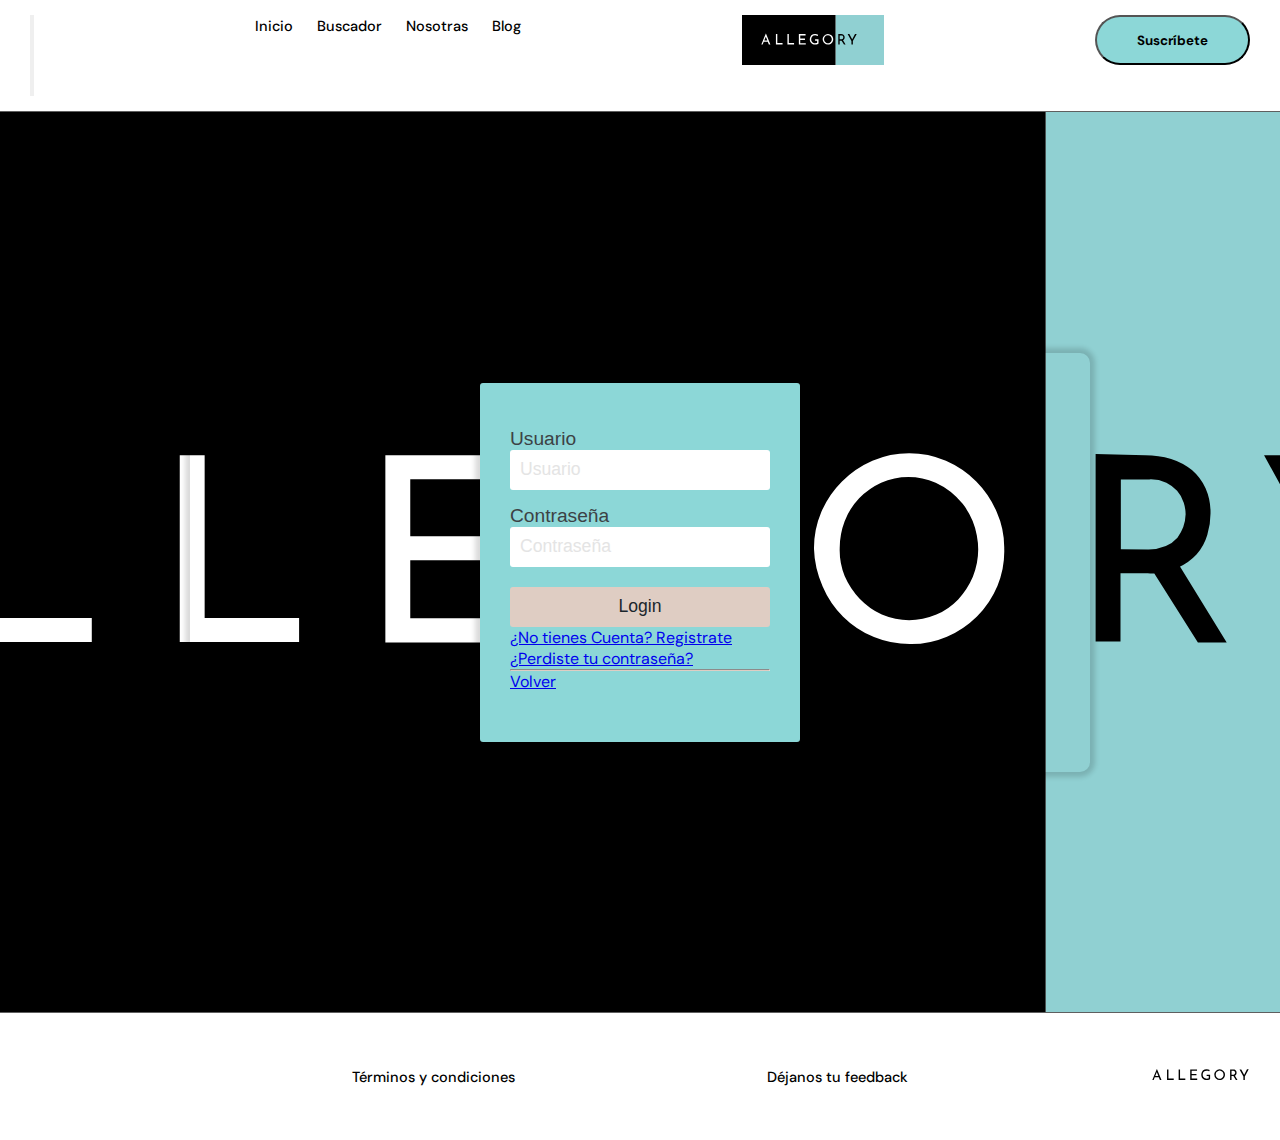
<file: login.html>
<!DOCTYPE html>
<html lang="en">

<head>
    <meta charset="UTF-8">
    <meta http-equiv="X-UA-Compatible" content="IE=edge">
    <meta name="viewport" content="width=device-width, initial-scale=1.0">

    <!-- Bootstrap CSS -->
    <link rel="stylesheet" href="https://cdn.jsdelivr.net/npm/bootstrap@4.6.0/dist/css/bootstrap.min.css"
        integrity="sha384-B0vP5xmATw1+K9KRQjQERJvTumQW0nPEzvF6L/Z6nronJ3oUOFUFpCjEUQouq2+l" crossorigin="anonymous">

    <!--Google Fonts -->
    <link rel="preconnect" href="https://fonts.gstatic.com">
    <link href="https://fonts.googleapis.com/css2?family=Zilla+Slab:wght@500;700&amp;display=swap" rel="stylesheet">
    <link rel="preconnect" href="https://fonts.gstatic.com">
    <link href="https://fonts.googleapis.com/css2?family=DM+Sans:wght@400;500;700&amp;display=swap" rel="stylesheet">

    <!--Font Awesome-->
    <link rel="stylesheet" href="https://use.fontawesome.com/releases/v5.6.3/css/all.css"
        integrity="sha384-UHRtZLI+pbxtHCWp1t77Bi1L4ZtiqrqD80Kn4Z8NTSRyMA2Fd33n5dQ8lWUE00s/" crossorigin="anonymous">

    <!--Mi estilo-->
    <link rel="stylesheet" href="./asset/style.css">

    <title>Allegory</title>
</head>

<body>

    <nav class="navbar navbar-expand-lg navbar-light allegory-nav__container">
        <button class="navbar-toggler" type="button" data-toggle="collapse" data-target="#navbarNav"
            aria-controls="navbarNav" aria-expanded="false" aria-label="Toggle navigation">
            <span class="navbar-toggler-icon"></span>
        </button>
        <div class="collapse navbar-collapse allegory-nav__links col-3" id="navbarNav">

            <div class="allegory-nav__links--left">
                <a href="index.html">Inicio</a>
                <a href="./productos2.html">Buscador</a>
                <a href="./Quienes-somos.html">Nosotras</a>
                <a href="blog.html">Blog</a>
            </div>
        </div>
        <div class="col-6 allegory-nav__logo">
            <a href="/index.html"> <img src="./asset/img/Logo_nav-01.svg" alt=""> </a>
        </div>
        <div class="col-3">
            <div class="text-right">
                <a href="./login.html"> <button type="button" class="btn btn-calipso">
                        Suscríbete </button> </a>
            </div>
        </div>
    </nav>


    <section class="login">
        <div id="contenedor">
            
            <div id="contenedorcentrado">
                <div id="login">
                    <form id="loginform " action="/login" method="post">
                        <label for="usuario">Usuario</label>
                        <input id="usuario" type="text" name="usuario" placeholder="Usuario" required>
                        
                        <label for="password">Contraseña</label>
                        <input id="password" type="password" name="contrasena" placeholder="Contraseña" required>
                        
                        <button type="submit" title="Ingresar" name="Ingresar">Login</button>
                        <a href="#">¿No tienes Cuenta? Registrate</a>
                        <a href="#">¿Perdiste tu contraseña?</a>
                        <hr>
                        <a href="#"> Volver</a>
                        
                    </form>
                    
                </div>
                
            </div>
        </div>
    </section>

    <footer class="allegory-footer__container">
        <div class="allegory-nav__links--right allegory-footer__link ">
            <a href=""><i class="fab fa-linkedin-in "></i></a>
            <a href=""><i class="fab fa-facebook-f "></i></a>
            <a href=""><i class="fab fa-instagram "></i> </a>
        </div>
        <a class="allegory-footer__link" target="_blank" href="./terminos-condiciones.html">
            Términos y condiciones
        </a>
        <a class="allegory-footer__link" target="_blank"
            href="https://docs.google.com/forms/d/e/1FAIpQLSe3Gk3yvOtl9loL_WiKQyFzF5SmtuOY21Q_OT4IRZ0IhSgZuA/viewform">
            Déjanos tu feedback
        </a>
        <div>
            <img class="allegory-footer__logo" src="./asset/img/Logo_footer-01.svg"" alt=" Logo Footer">
        </div>
    </footer>
    <!--Separate Popper and Bootstrap JS -->

    <script src="https://code.jquery.com/jquery-3.6.0.min.js"
        integrity="sha256-/xUj+3OJU5yExlq6GSYGSHk7tPXikynS7ogEvDej/m4=" crossorigin="anonymous"></script>
    <script src="https://cdn.jsdelivr.net/npm/popper.js@1.16.1/dist/umd/popper.min.js"
        integrity="sha384-9/reFTGAW83EW2RDu2S0VKaIzap3H66lZH81PoYlFhbGU+6BZp6G7niu735Sk7lN"
        crossorigin="anonymous"></script>
    <script src="https://cdn.jsdelivr.net/npm/bootstrap@4.6.0/dist/js/bootstrap.min.js"
        integrity="sha384-+YQ4JLhjyBLPDQt//I+STsc9iw4uQqACwlvpslubQzn4u2UU2UFM80nGisd026JF"
        crossorigin="anonymous"></script>

    
    <script src="./asset/login.js"></script>


</body>

</html>
</file>
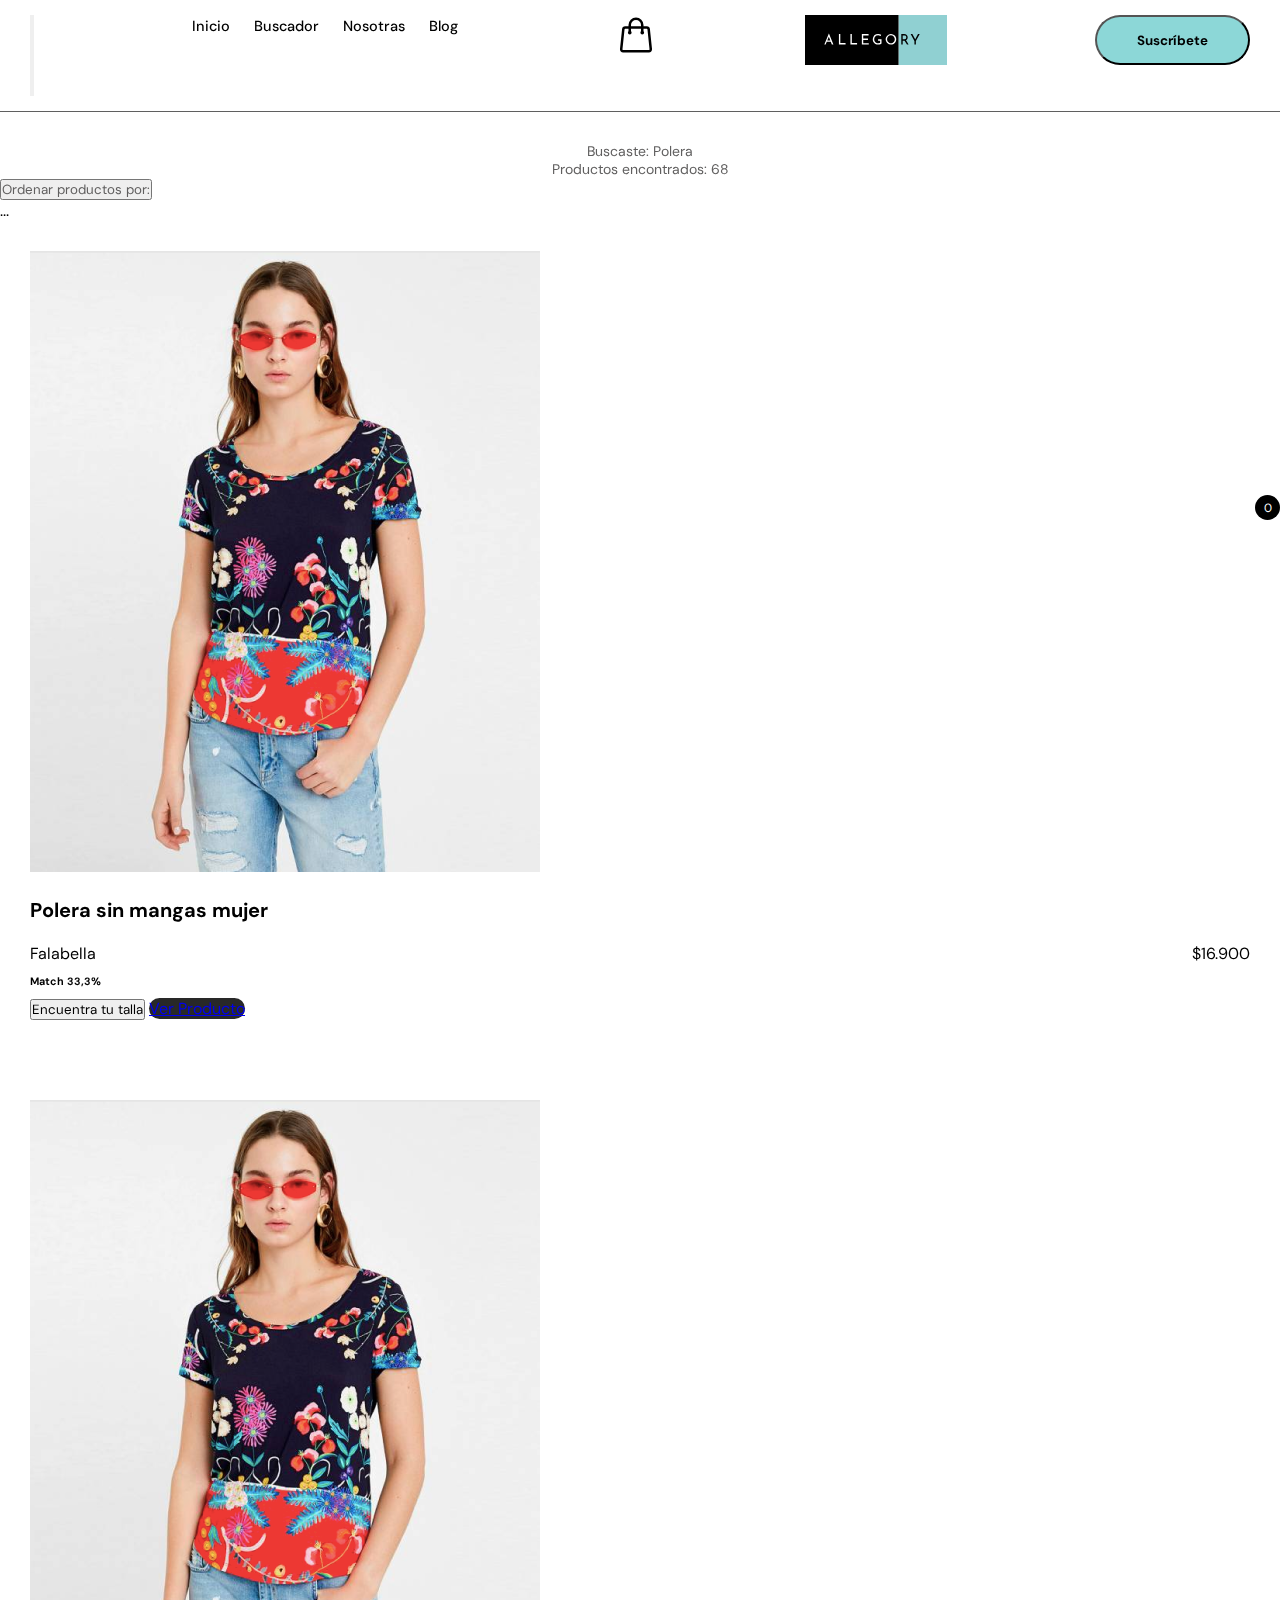
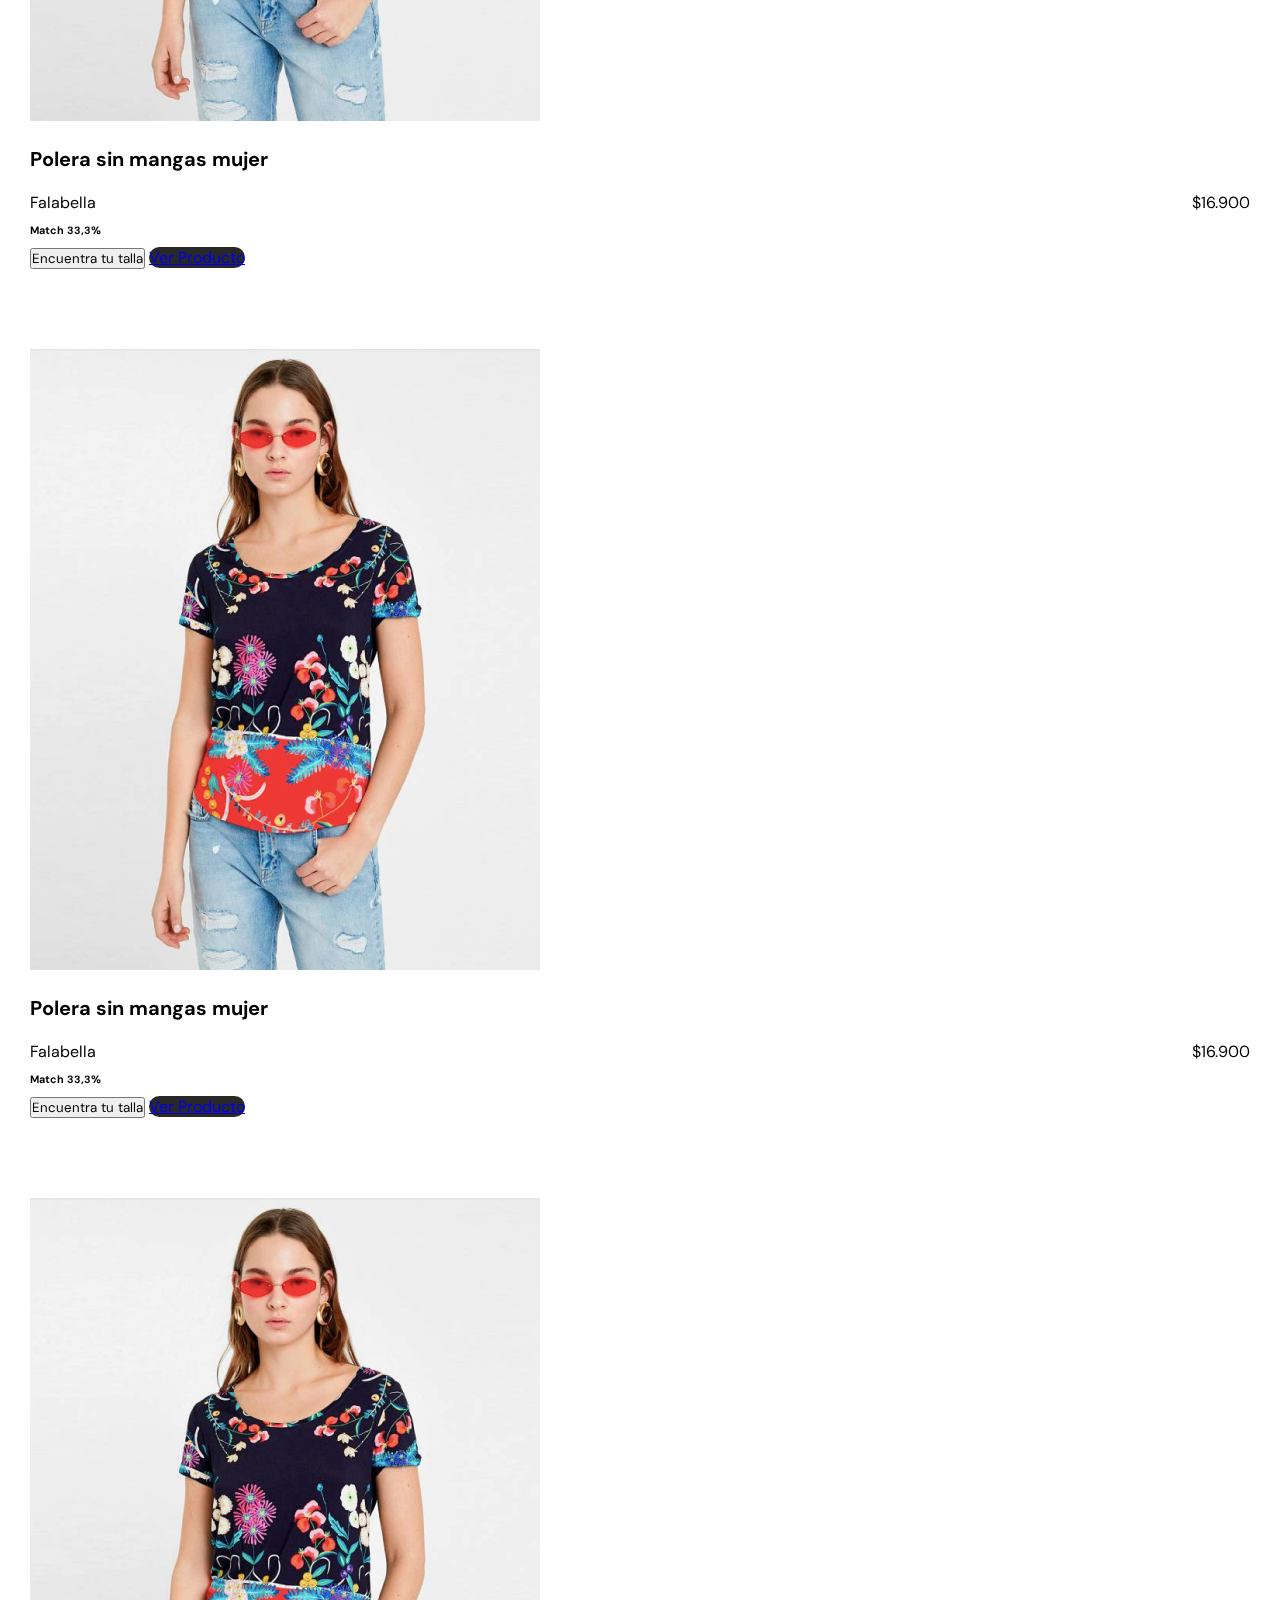
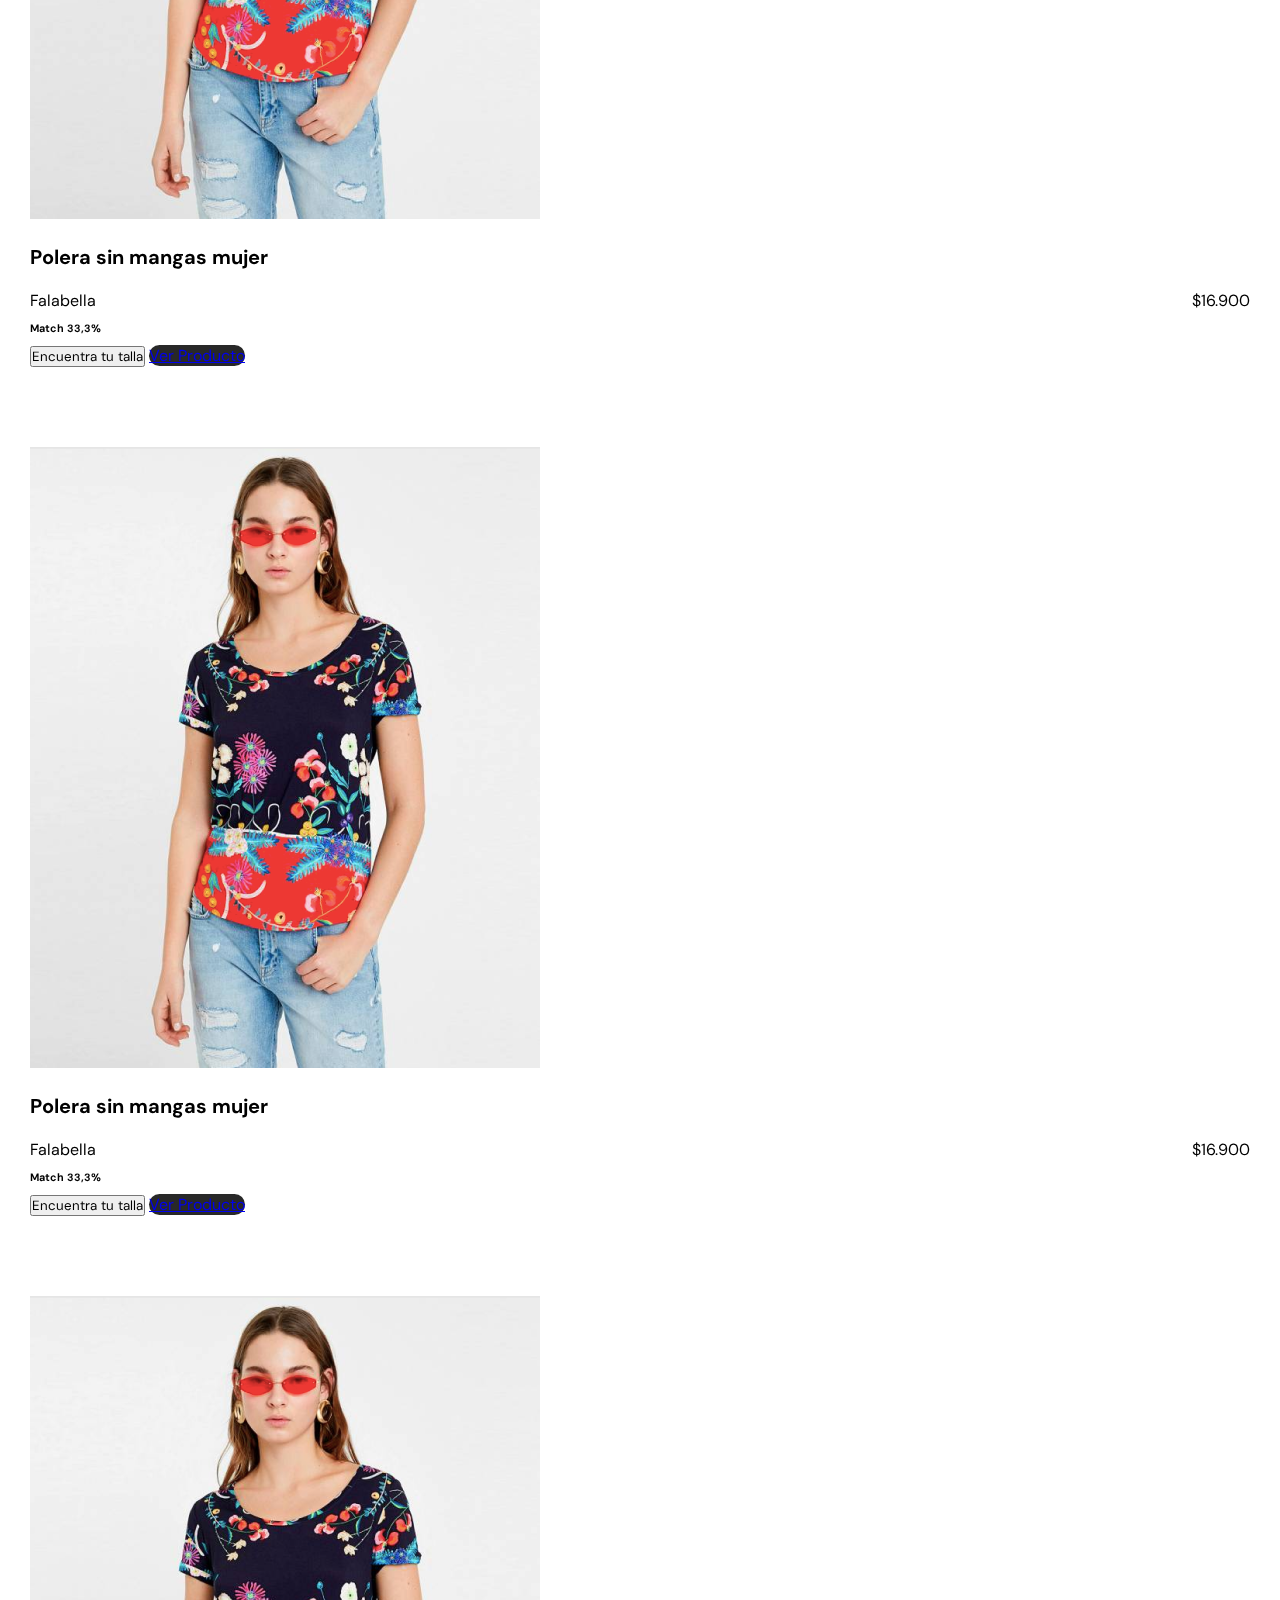
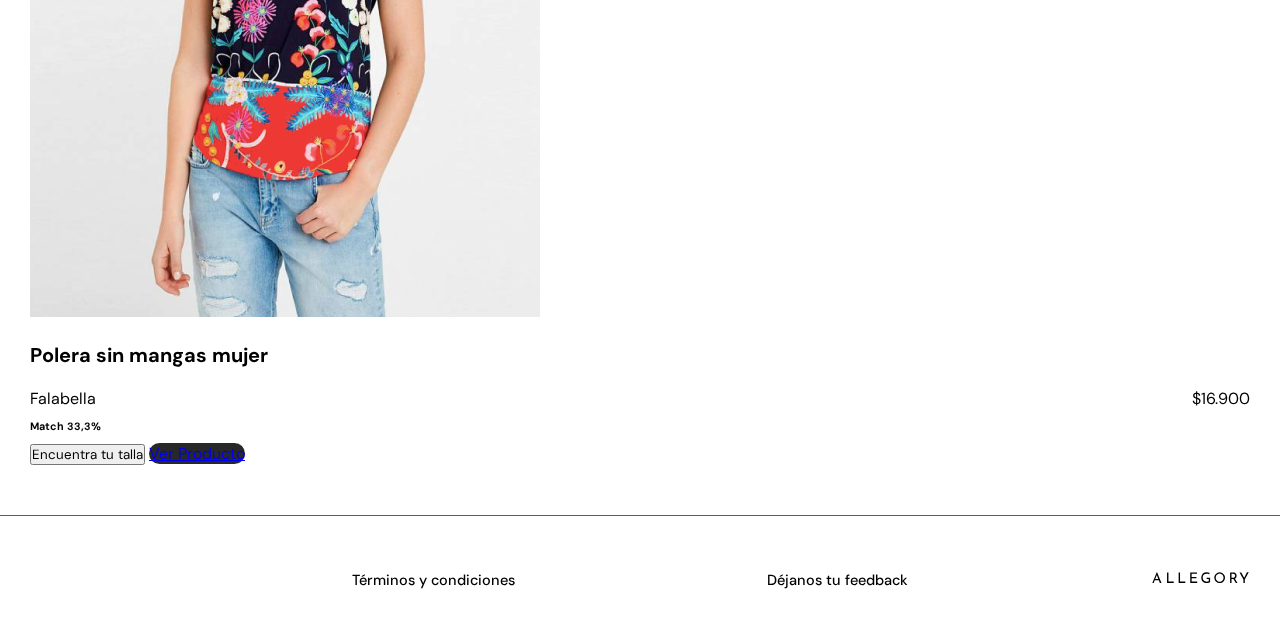
<file: productos.html>
<!DOCTYPE html>
<html lang="en">
  <head>
    <meta charset="UTF-8" />
    <meta http-equiv="X-UA-Compatible" content="IE=edge" />
    <meta name="viewport" content="width=device-width, initial-scale=1.0">
    <link rel="preconnect" href="https://fonts.gstatic.com">
    <link href="https://fonts.googleapis.com/css2?family=Zilla+Slab:wght@500;700&amp;display=swap" rel="stylesheet">
    <link rel="preconnect" href="https://fonts.gstatic.com">
    <link href="https://fonts.googleapis.com/css2?family=DM+Sans:wght@400;500;700&amp;display=swap" rel="stylesheet">
    <link href="https://cdn.jsdelivr.net/npm/bootstrap@5.3.0-alpha3/dist/css/bootstrap.min.css" rel="stylesheet"
      integrity="sha384-KK94CHFLLe+nY2dmCWGMq91rCGa5gtU4mk92HdvYe+M/SXH301p5ILy+dN9+nJOZ" crossorigin="anonymous">
    <link rel="stylesheet" href="https://cdnjs.cloudflare.com/ajax/libs/font-awesome/5.15.3/css/all.min.css"
      integrity="sha512-H9UmZdHwCu4FX/s/+fsZf54fLRDwLpJ6hBrtGc65TmZzS6x6MGO6lOp5Z1NYQplv3ju3LaL+EW4D+TwtGTR9A=="
      crossorigin="anonymous" referrerpolicy="no-referrer" />
    <link rel="stylesheet" href="https://use.fontawesome.com/releases/v5.6.3/css/all.css"
      integrity="sha384-UHRtZLI+pbxtHCWp1t77Bi1L4ZtiqrqD80Kn4Z8NTSRyMA2Fd33n5dQ8lWUE00s/" crossorigin="anonymous">
    <title>Ecomercee</title>
    <link rel="stylesheet" href="./asset/style.css" />
  </head>

<body onload="getImagePath()">




  <!-- <div class="navar box"> -->
    
    <nav class="navbar navbar-expand-lg navbar-light allegory-nav__container">
        <button class="navbar-toggler" type="button" data-toggle="collapse" data-target="#navbarNav" aria-controls="navbarNav" aria-expanded="false" aria-label="Toggle navigation">
            <span class="navbar-toggler-icon"></span>
        </button>
        <div class="collapse navbar-collapse allegory-nav__links col-3" id="navbarNav">

            <div class="allegory-nav__links--left">
                <a href="./index.html">Inicio</a>
                <a href="./productos2.html">Buscador</a>
                <a href="./Quienes-somos.html">Nosotras</a>
                <a href="blog.html">Blog</a>
            </div>
            </div>
            <div class="container-icon">
              <div class="container-cart-icon">
                <svg xmlns="http://www.w3.org/2000/svg" fill="none" viewBox="0 0 24 24" stroke-width="1.5"
                  stroke="currentColor" class="icon-cart">
                  <path stroke-linecap="round" stroke-linejoin="round"
                    d="M15.75 10.5V6a3.75 3.75 0 10-7.5 0v4.5m11.356-1.993l1.263 12c.07.665-.45 1.243-1.119 1.243H4.25a1.125 1.125 0 01-1.12-1.243l1.264-12A1.125 1.125 0 015.513 7.5h12.974c.576 0 1.059.435 1.119 1.007zM8.625 10.5a.375.375 0 11-.75 0 .375.375 0 01.75 0zm7.5 0a.375.375 0 11-.75 0 .375.375 0 01.75 0z" />
                </svg>
                <div class="count-products">
                  <span id="contador-productos">0</span>
                </div>
              </div>
  
              <div class="container-cart-products hidden-cart">
                <div class="row-product hidden">
                  <div class="cart-product">
                    <div class="info-cart-product">
                      <span class="cantidad-producto-carrito"></span>
                      <p class="titulo-producto-carrito"></p>
                      <span class="precio-producto-carrito"></span>
                    </div>
                    <svg xmlns="http://www.w3.org/2000/svg" fill="none" viewBox="0 0 24 24" stroke-width="1.5"
                      stroke="currentColor" class="icon-close">
                      <path stroke-linecap="round" stroke-linejoin="round" d="M6 18L18 6M6 6l12 12" />
                    </svg>
                  </div>
                </div>
  
                <div class="cart-total hidden">
                  <h3>Total:</h3>
                  <span class="total-pagar">$</span>
                </div>
                <p class="cart-empty">El carrito está vacío</p>
              </div>
            </div>
        <div class="col-6 allegory-nav__logo">
            <a href="index.html"> <img src="./asset/img/Logo_nav-01.svg" alt=""> </a>
        </div>
        <div class="col-3">
            <div class="text-right">
                <a href="./login.html"> <button type="button" class="btn btn-calipso">
                        Suscríbete </button> </a>
            </div>
        </div>
    </nav>
    
    
    
  <div class="container"> 
    <div class="row cabecera">
      <div class="col-4">
        <article> Buscaste: Polera </article>
      </div>
      
      <div class="col-4">
        <article>Productos encontrados: 68 </article>
      </div>

      <div class="col-4">
      <div class="btn-group">
        <button class="btn btn-sm dropdown-toggle btn-ordenar-productos" type="button" data-toggle="dropdown" aria-haspopup="true" aria-expanded="false">
           Ordenar productos por: 
        </button>
        <div class="dropdown-menu">
          ...
        </div>
      </div>
    </div>
  </div>
 


  <section class="resultados-busqueda container">

    <!-- <div class="container-items">  -->


    <div class="row">

      <div class="card col-12 col-sm-4 resultados-card">

        <img src="asset/img/img-muestra.png" class="card-img-top" alt="...">
        <div class="resultados-card__body">
          <h5 class=" resultados-card__title">Polera sin mangas mujer</h5>
          <div class="card-text">
            <p>Falabella <span class="precio">$16.900</span> </p>
            <h6 class="resultados-card__match"> Match 33,3% </h6>
          </div>
          <div class="mt-4">
            <button type="submit" class="btn btn-info" data-open="modal1">Encuentra tu talla</button>
            <a href="#" class="btn badge-dark btn-block">Ver Producto</a>
          </div>
        </div>
      </div>

      <div class="card col-12 col-sm-4 resultados-card">

        <img src="asset/img/img-muestra.png" class="card-img-top" alt="...">

        <div class="resultados-card__body">
          <h5 class=" resultados-card__title">Polera sin mangas mujer</h5>
          <div>
            <p class="resultados-card__text">Falabella <span class="precio">$16.900</span> </p>
            <h6 class="resultados-card__match"> Match 33,3% </h6>
          </div>
          <div class="mt-4">
            <button type="submit" class="btn btn-info" data-open="modal1">Encuentra tu talla</button>
            <a href="#" class="btn badge-dark btn-block">Ver Producto</a>
          </div>
        </div>
      </div>

      <div class="card col-12 col-md-4 resultados-card">

        <img src="asset/img/img-muestra.png" class="card-img-top" alt="...">

        <div class="resultados-card__body">
          <h5 class=" resultados-card__title">Polera sin mangas mujer</h5>
          <div class="card-text">
            <p class="card-text">Falabella <span class="precio">$16.900</span> </p>
            <h6 class="resultados-card__match"> Match 33,3% </h6>
          </div>
          <div class="mt-4">
            <button type="submit" class="btn btn-info" data-open="modal1">Encuentra tu talla</button>
            <a href="#" class="btn badge-dark btn-block">Ver Producto</a>
          </div>
        </div>
      </div>
      <div class="card col-12 col-sm-4 resultados-card">

        <img src="asset/img/img-muestra.png" class="card-img-top" alt="...">

        <div class="resultados-card__body">
          <h5 class=" resultados-card__title">Polera sin mangas mujer</h5>
          <div>
            <p class="resultados-card__text">Falabella <span class="precio">$16.900</span> </p>
            <h6 class="resultados-card__match"> Match 33,3% </h6>
          </div>
          <div class="mt-4">
            <button type="submit" class="btn btn-info" data-open="modal1">Encuentra tu talla</button>
            <a href="#" class="btn badge-dark btn-block">Ver Producto</a>
          </div>
        </div>
      </div>
      <div class="card col-12 col-sm-4 resultados-card">

        <img src="asset/img/img-muestra.png" class="card-img-top" alt="...">

        <div class="resultados-card__body">
          <h5 class=" resultados-card__title">Polera sin mangas mujer</h5>
          <div>
            <p class="resultados-card__text">Falabella <span class="precio">$16.900</span> </p>
            <h6 class="resultados-card__match"> Match 33,3% </h6>
          </div>
          <div class="mt-4">
            <button type="submit" class="btn btn-info" data-open="modal1">Encuentra tu talla</button>
            <a href="#" class="btn badge-dark btn-block">Ver Producto</a>
          </div>
        </div>
      </div>
      <div class="card col-12 col-sm-4 resultados-card">

        <img src="asset/img/img-muestra.png" class="card-img-top" alt="...">

        <div class="resultados-card__body">
          <h5 class=" resultados-card__title">Polera sin mangas mujer</h5>
          <div>
            <p class="resultados-card__text">Falabella <span class="precio">$16.900</span> </p>
            <h6 class="resultados-card__match"> Match 33,3% </h6>
          </div>
          <div class="mt-4">
            <button type="submit" class="btn btn-info" data-open="modal1">Encuentra tu talla</button>
            <a href="#" class="btn badge-dark btn-block">Ver Producto</a>
          </div>
        </div>
      </div>

    </div>

  <!-- </div> -->

  </section>

  <footer class="allegory-footer__container">
    <div class="allegory-nav__links--right allegory-footer__link ">
        <a href=""><i class="fab fa-linkedin-in "></i></a>
        <a href=""><i class="fab fa-facebook-f "></i></a>
        <a href=""><i class="fab fa-instagram "></i> </a>
    </div>
    <a class="allegory-footer__link" target="_blank" href="./terminos-condiciones.html">
        Términos y condiciones
    </a>
    <a class="allegory-footer__link" target="_blank" href="https://docs.google.com/forms/d/e/1FAIpQLSe3Gk3yvOtl9loL_WiKQyFzF5SmtuOY21Q_OT4IRZ0IhSgZuA/viewform">
        Déjanos tu feedback
    </a>
    <div>
        <img class="allegory-footer__logo" src="./asset/img/Logo_footer-01.svg" alt="Logo Footer">
    </div>
</footer>



  

  <div class="contenedor-modal" id="modal1">
    <div class="modal">
      





      <div class="modal" tabindex="-1">
        <div class="modal-dialog">
          <div class="modal-content">
            <div class="modal-header">
              <h5 class="modal-title">Encuentra tu talla</h5>
              <button type="button" class="btn-close" data-bs-dismiss="modal" aria-label="Close" id="btnCerrar"></button>
            </div>
            <form action="">
            <div class="modal-body">
              <label for="busto">Busto (cm):</label>
              <input type="number" id="busto">
              <br>
              <label for="cintura">Cintura (cm):</label>
              <input type="number" id="cintura">
              <br>
              <label for="cadera">Cadera (cm):</label>
              <input type="number" id="cadera">
              <br>

              <p id="resultado"></p>
             
            </div>
            <div class="modal-footer">
             
              <button onclick="obtenerTalla()">Enviar</button>
            </div>
          </div>
        </div>
      </div>

    </div>
  </div>





  <script src="asset/index.js"></script>
  <script src="asset/modal.js"></script>
  <script type="text/javascript" src="asset/funciones.js"></script>




</body>

</html>
</file>
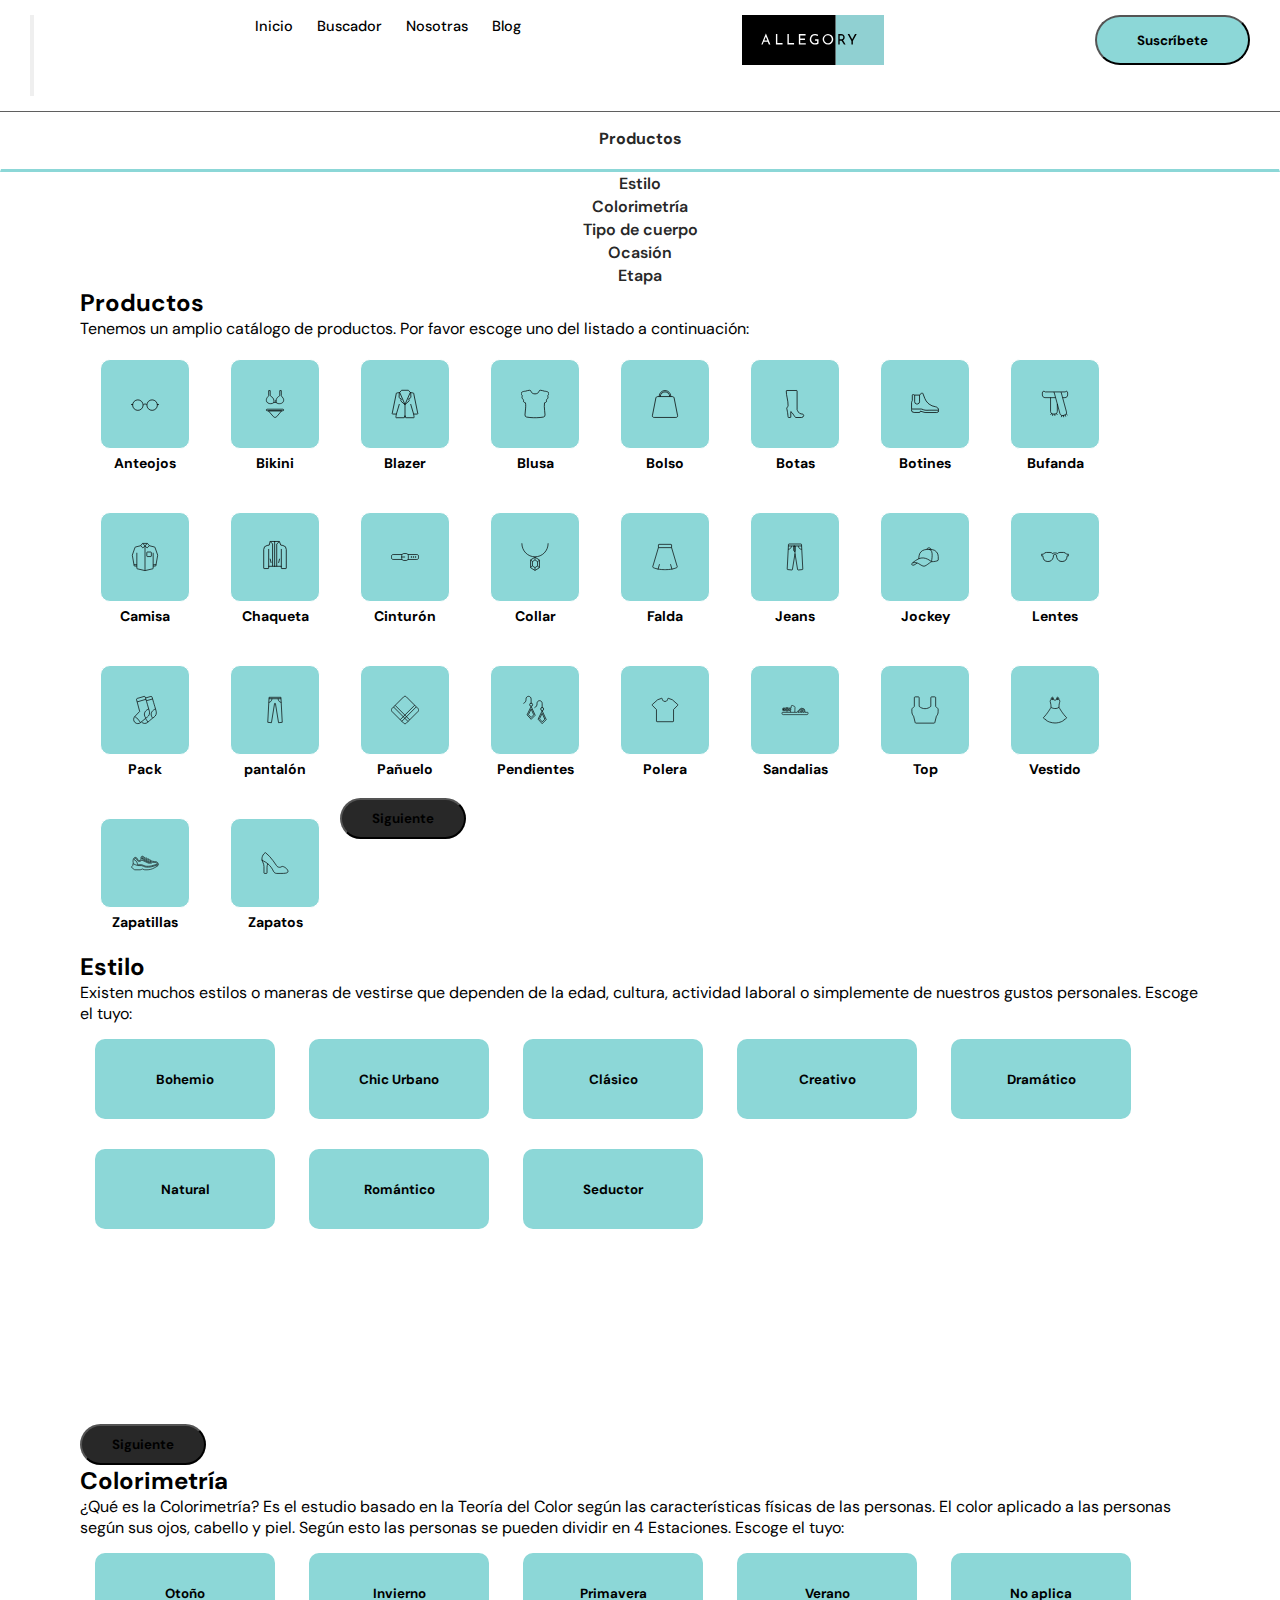
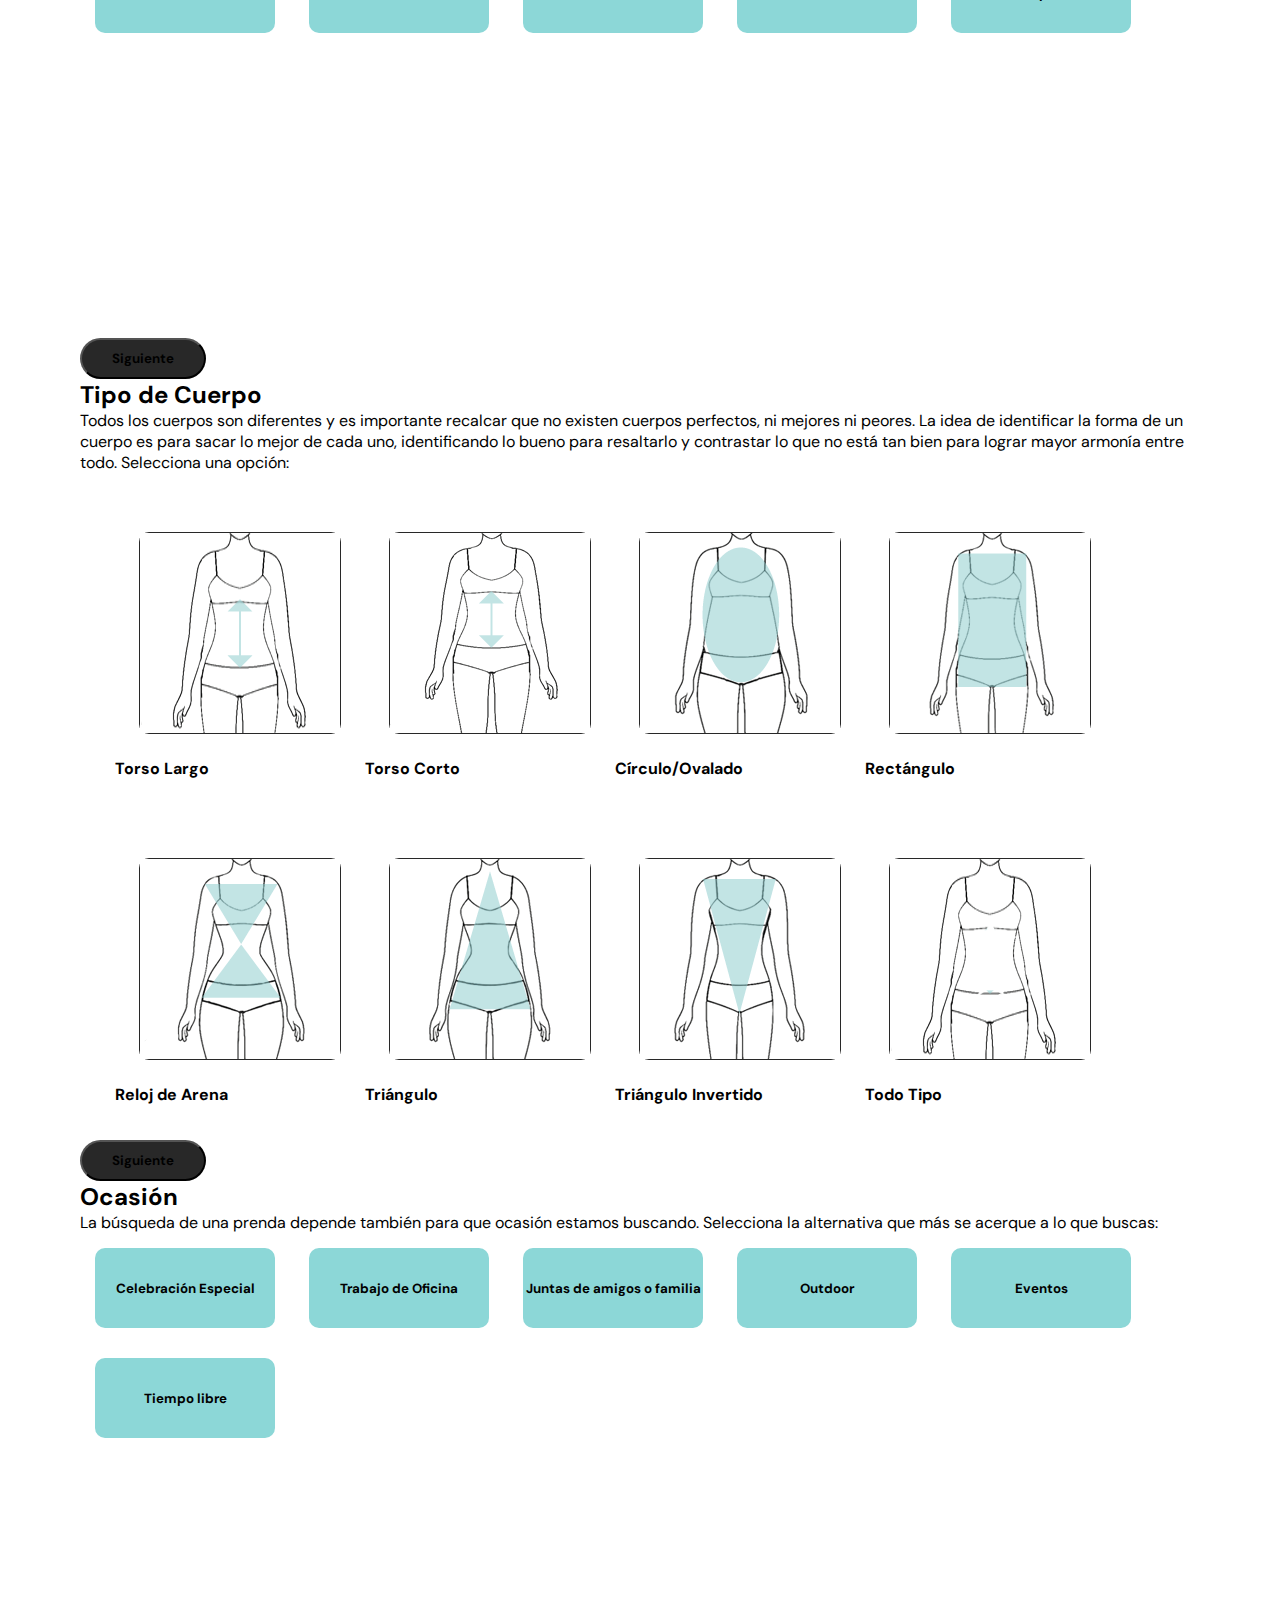
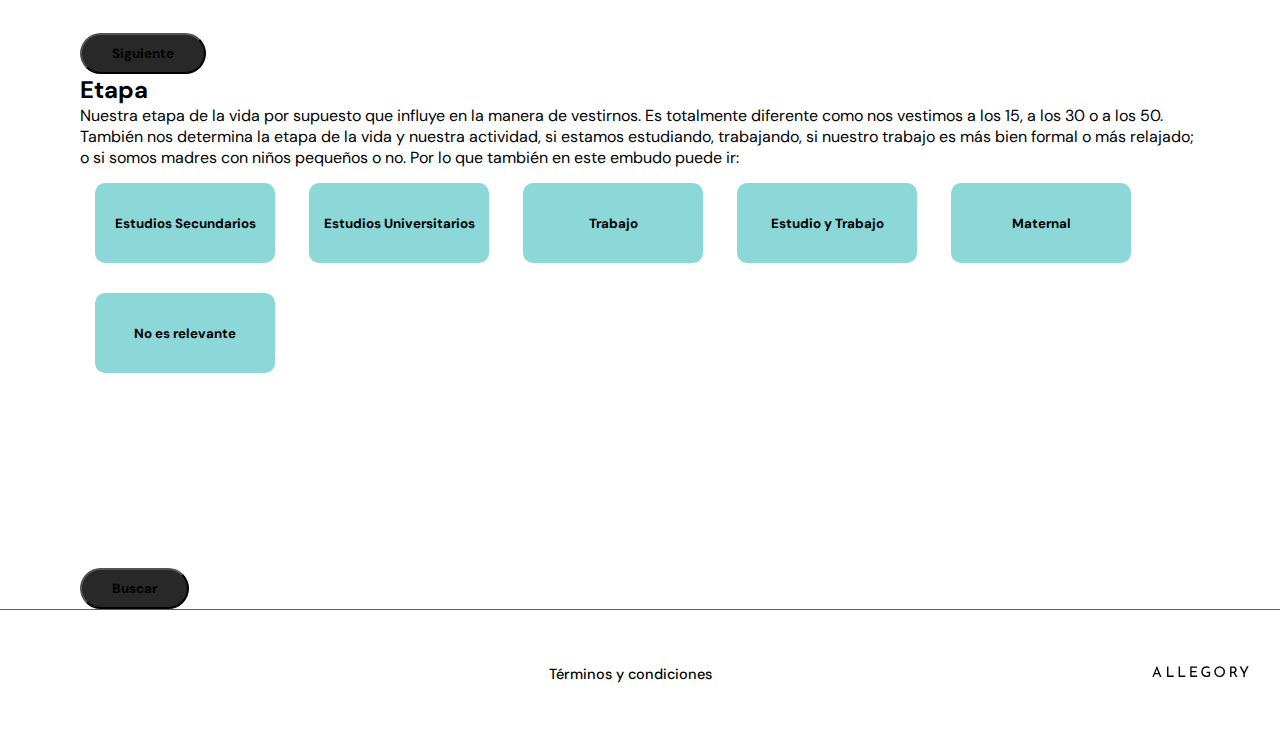
<file: productos2.html>
<!DOCTYPE html>
<html lang="en">
<head>
    <meta charset="UTF-8">
    <meta http-equiv="X-UA-Compatible" content="IE=edge">
    <meta name="viewport" content="width=device-width, initial-scale=1.0">
  
    <!-- Bootstrap CSS -->
    <link rel="stylesheet" href="https://cdn.jsdelivr.net/npm/bootstrap@4.6.0/dist/css/bootstrap.min.css" integrity="sha384-B0vP5xmATw1+K9KRQjQERJvTumQW0nPEzvF6L/Z6nronJ3oUOFUFpCjEUQouq2+l" crossorigin="anonymous">
  
    <!--Google Fonts -->
    <link rel="preconnect" href="https://fonts.gstatic.com">
    <link href="https://fonts.googleapis.com/css2?family=Zilla+Slab:wght@500;700&amp;display=swap" rel="stylesheet">
    <link rel="preconnect" href="https://fonts.gstatic.com">
    <link href="https://fonts.googleapis.com/css2?family=DM+Sans:wght@400;500;700&amp;display=swap" rel="stylesheet">
  
    <!--Font Awesome-->
    <link rel="stylesheet" href="https://use.fontawesome.com/releases/v5.6.3/css/all.css" integrity="sha384-UHRtZLI+pbxtHCWp1t77Bi1L4ZtiqrqD80Kn4Z8NTSRyMA2Fd33n5dQ8lWUE00s/" crossorigin="anonymous">
  
    <!--Mi estilo-->
    <link rel="stylesheet" href="./asset/style.css">
  
  
    <title>Allegory</title>
  
</head>
<body>



    <nav class="navbar navbar-expand-lg navbar-light allegory-nav__container">
        <button class="navbar-toggler" type="button" data-toggle="collapse" data-target="#navbarNav" aria-controls="navbarNav" aria-expanded="false" aria-label="Toggle navigation">
            <span class="navbar-toggler-icon"></span>
        </button>
        <div class="collapse navbar-collapse allegory-nav__links col-3" id="navbarNav">

            <div class="allegory-nav__links--left">
                <a href="./index.html">Inicio</a>
                <a href="./productos2.html">Buscador</a>
                <a href="./Quienes-somos.html">Nosotras</a>
                <a href="blog.html">Blog</a>
            </div>
        </div>
        <div class="col-6 allegory-nav__logo">
            <a href="index.html"> <img src="./asset/img/Logo_nav-01.svg" alt=""> </a>
        </div>
        <div class="col-3">
            <div class="text-right">
                <a href="./login.html"> <button type="button" class="btn btn-calipso">
                        Suscríbete </button> </a>
            </div>
        </div>
    </nav>

    
      <!-- Inicio sección de tabs -->
    
      <section id="tabs">
        <div class="container-fluid project-tab">
          <div class="row">
            <div class="col-12">
              <nav>
                <div class="nav nav-tabs nav-fill" id="nav-tab" role="tablist">
                  <a class="nav-item nav-link active " id="nav-home-tab" data-toggle="tab" href="#nav-home" role="tab" aria-controls="nav-home" aria-selected="true">Productos</a>
                  <a class="nav-item nav-link disabled" id="nav-profile-tab" data-toggle="tab" href="#nav-profile" role="tab" aria-controls="nav-profile" aria-selected="false">Estilo</a>
                  <a class="nav-item nav-link disabled" id="nav-contact-tab" data-toggle="tab" href="#nav-contact" role="tab" aria-controls="nav-contact" aria-selected="false">Colorimetría</a>
                  <a class="nav-item nav-link disabled" id="nav-cuerpo-tab" data-toggle="tab" href="#nav-cuerpo" role="tab" aria-controls="nav-cuerpo" aria-selected="false">Tipo de cuerpo</a>
                  <a class="nav-item nav-link disabled" id="nav-ocasion-tab" data-toggle="tab" href="#nav-ocasion" role="tab" aria-controls="nav-ocasion" aria-selected="false">Ocasión</a>
                  <a class="nav-item nav-link disabled" id="nav-actividad-tab" data-toggle="tab" href="#nav-actividad" role="tab" aria-controls="nav-actividad" aria-selected="false">Etapa</a>
    
                </div>
    
              </nav>
              <div class="tab-content" id="nav-tabContent">
    
                <!-- Contenido tab PRODUCTOS -->
                <div class="tab-pane active show fade" id="nav-home" role="tabpanel" aria-labelledby="nav-home-tab ">
                  <div class="mt-5 mb-5">
                    <h2 class="mb-3">Productos</h2>
                    <p> Tenemos un amplio catálogo de productos. Por favor escoge uno del listado a continuación: </p>
                  </div>
    
    
                  <div>
    
                    <div class="buscador__productos">
                      <div class="button-buscador__container">
                        <button class="button-buscador__productos--button">
                          <img class="button-buscador__productos--svg" src="./asset/img/anteojos.svg" alt="">
                        </button>
                        <small>Anteojos</small>
                      </div>
    
                      <div class="button-buscador__container">
                        <button class="button-buscador__productos--button">
                          <img class="button-buscador__productos--svg" src="./asset/img/bikini.svg" alt="">
                        </button>
                        <small>Bikini</small>
                      </div>
    
    
                      <div class="button-buscador__container">
                        <button class="button-buscador__productos--button">
                          <img class="button-buscador__productos--svg" src="./asset/img/blazer.svg" alt="">
                        </button>
                        <small>Blazer</small>
                      </div>
    
                      <div class="button-buscador__container">
                        <button class="button-buscador__productos--button">
                          <img class="button-buscador__productos--svg" src="./asset/img/blusa.svg" alt="">
                        </button>
                        <small>Blusa</small>
                      </div>
    
                      <div class="button-buscador__container">
                        <button class="button-buscador__productos--button">
                          <img class="button-buscador__productos--svg" src="./asset/img/bolso.svg" alt="">
                        </button>
                        <small>Bolso</small>
                      </div>
    
                      <div class="button-buscador__container">
                        <button class="button-buscador__productos--button">
                          <img class="button-buscador__productos--svg" src="./asset/img/botas.svg" alt="">
                        </button>
                        <small>Botas</small>
                      </div>
    
                      <div class="button-buscador__container">
                        <button class="button-buscador__productos--button">
                          <img class="button-buscador__productos--svg" src="./asset/img/botines.svg" alt="">
                        </button>
                        <small>Botines</small>
                      </div>
    
                      <div class="button-buscador__container">
                        <button class="button-buscador__productos--button">
                          <img class="button-buscador__productos--svg" src="./asset/img/bufanda.svg" alt="">
                        </button>
                        <small>Bufanda</small>
                      </div>
    
                      <div class="button-buscador__container">
                        <button class="button-buscador__productos--button">
                          <img class="button-buscador__productos--svg" src="./asset/img/camisa.svg" alt="">
                        </button>
                        <small>Camisa</small>
                      </div>
    
                      
    
                      <div class="button-buscador__container">
                        <button  class="button-buscador__productos--button">
                          <a href="./productos.html">
                          <img class="button-buscador__productos--svg" src="./asset/img/chaqueta.svg"  alt="">
                        </a>
                        </button>
                        <small>Chaqueta</small>
                      </div>
    
                      <div class="button-buscador__container">
                        <button class="button-buscador__productos--button">
                          <img class="button-buscador__productos--svg" src="./asset/img/cinturon.svg" alt="">
                        </button>
                        <small>Cinturón</small>
                      </div>
    
                      <div class="button-buscador__container">
                        <button class="button-buscador__productos--button">
                          <img class="button-buscador__productos--svg" src="./asset/img/collar.svg" alt="">
                        </button>
                        <small>Collar</small>
                      </div>
    
                      <div class="button-buscador__container">
                        <button class="button-buscador__productos--button">
                          <img class="button-buscador__productos--svg" src="./asset/img/falda.svg" alt="">
                        </button>
                        <small>Falda</small>
                      </div>
    
                      <div class="button-buscador__container">
                        <button class="button-buscador__productos--button">
                          <img class="button-buscador__productos--svg" src="./asset/img/jeans.svg" alt="">
                        </button>
                        <small>Jeans</small>
                      </div>
    
                      <div class="button-buscador__container">
                        <button class="button-buscador__productos--button">
                          <img class="button-buscador__productos--svg" src="./asset/img/jockey.svg" alt="">
                        </button>
                        <small>Jockey</small>
                      </div>
    
                      <div class="button-buscador__container">
                        <button class="button-buscador__productos--button">
                          <img class="button-buscador__productos--svg" src="./asset/img/lentes.svg" alt="">
                        </button>
                        <small>Lentes</small>
                      </div>
    
                      <div class="button-buscador__container">
                        <button class="button-buscador__productos--button">
                          <img class="button-buscador__productos--svg" src="./asset/img/pack.svg" alt="">
                        </button>
                        <small>Pack</small>
                      </div>
    
                      <div class="button-buscador__container">
                        <button class="button-buscador__productos--button">
                          <img class="button-buscador__productos--svg" src="./asset/img/pantalon.svg" alt="">
                        </button>
                        <small>pantalón</small>
                      </div>
    
                      <div class="button-buscador__container">
                        <button class="button-buscador__productos--button">
                          <img class="button-buscador__productos--svg" src="./asset/img/panuelo.svg" alt="">
                        </button>
                        <small>Pañuelo</small>
                      </div>
    
                      <div class="button-buscador__container">
                        <button class="button-buscador__productos--button">
                          <img class="button-buscador__productos--svg" src="./asset/img/pendientes.svg" alt="">
                        </button>
                        <small>Pendientes</small>
                      </div>
    
                      <div class="button-buscador__container">
                        <button class="button-buscador__productos--button">
                          <img class="button-buscador__productos--svg" src="./asset/img/polera.svg" alt="">
                        </button>
                        <small>Polera</small>
                      </div>
    
                      <div class="button-buscador__container">
                        <button class="button-buscador__productos--button">
                          <img class="button-buscador__productos--svg" src="./asset/img/sandalias.svg" alt="">
                        </button>
                        <small>Sandalias</small>
                      </div>
    
                      <div class="button-buscador__container">
                        <button class="button-buscador__productos--button">
                          <img class="button-buscador__productos--svg" src="./asset/img/top.svg" alt="">
                        </button>
                        <small>Top</small>
                      </div>
    
                      <div class="button-buscador__container">
                        <button class="button-buscador__productos--button">
                          <img class="button-buscador__productos--svg" src="./asset/img/vestido.svg" alt="">
                        </button>
                        <small>Vestido</small>
                      </div>
    
                      <div class="button-buscador__container">
                        <button class="button-buscador__productos--button">
                          <img class="button-buscador__productos--svg" src="./asset/img/zapatillas.svg" alt="">
                        </button>
                        <small>Zapatillas</small>
                      </div>
    
                      <div class="button-buscador__container">
                        <button class="button-buscador__productos--button">
                          <img class="button-buscador__productos--svg" src="./asset/img/zapatos.svg" alt="">
                        </button>
                        <small>Zapatos</small>
                      </div>
    
    
    
    
                      <!-- Botón siguiente pestaña -->
    
                      <div class="col-12 text-center my-5">
                        <a href="#nav-profile" class="tab-links"> <button type="button" class="btn btn-dark px-5 py-3 ir-estilo">
                            Siguiente </button> </a>
                      </div>
                    </div>
                  </div>
    
                </div>
    
                <!-- Pestaña 2: ESTILO -->
    
                <div class="tab-pane disabled fade" id="nav-profile" role="tabpanel" aria-labelledby="nav-profile-tab">
    
    
                  <div class="mt-5 mb-5">
                    <h2 class="mb-3">Estilo</h2>
                    <p> Existen muchos estilos o maneras de vestirse que dependen de la edad, cultura, actividad laboral o
                      simplemente de nuestros gustos personales. Escoge el tuyo: </p>
                  </div>
    
                  <section class="botones__container">
                    <div class="row botonera-opciones">
                      <button type="button" class="btn btn-outline-dark">
                        <p>Bohemio</p>
                      </button>
    
                      <button type="button" class="btn btn-outline-dark">
                        <p>Chic Urbano</p>
                      </button>
    
                      <button type="button" class="btn btn-outline-dark">
                        <p>Clásico</p>
                      </button>
    
                      <button type="button" class="btn btn-outline-dark">
                        <p>Creativo</p>
                      </button>
                      <button type="button" class="btn btn-outline-dark">
                        <p>Dramático</p>
                      </button>
    
                      <button type="button" class="btn btn-outline-dark">
                        <p>Natural</p>
                      </button>
    
                      <button type="button" class="btn btn-outline-dark">
                        <p>Romántico</p>
                      </button>
    
                      <button type="button" class="btn btn-outline-dark">
                        <p>Seductor</p>
                      </button>
                    </div>
                  </section>
    
                  <div class="row">
                    <div class="mx-auto"> <a href="#nav-contact" class="tab-links"> <button type="button" class="btn btn-dark px-5 py-3 m-5 ir-colorimetria">
                          Siguiente </button> </a> </div>
                  </div>
    
    
                </div>
    
    
    
                <div class="tab-pane fade" id="nav-contact" role="tabpanel" aria-labelledby="nav-contact-tab">
    
                  <div class="mt-5 mb-5">
                    <h2 class="mb-3">Colorimetría</h2>
                    <p> ¿Qué es la Colorimetría? Es el estudio basado en la Teoría del Color según las características
                      físicas de las personas. El color aplicado a las personas según sus ojos, cabello y piel. Según esto
                      las personas se pueden dividir en 4 Estaciones. Escoge el tuyo: </p>
                  </div>
    
                  <section class="botones__container">
                    <div class="row botonera-opciones">
                      <button type="button" class="btn btn-outline-dark">
                        <p>Otoño</p>
                      </button>
    
                      <button type="button" class="btn btn-outline-dark">
                        <p>Invierno</p>
                      </button>
    
                      <button type="button" class="btn btn-outline-dark">
                        <p>Primavera</p>
                      </button>
    
                      <button type="button" class="btn btn-outline-dark">
                        <p>Verano</p>
                      </button>
    
                      <button type="button" class="btn btn-outline-dark">
                        <p>No aplica</p>
                      </button>
    
                    </div>
                  </section>
    
                  <div class="row">
                    <div class="mx-auto"> <a href="#nav-cuerpo" class="tab-links"> <button type="button" class="btn btn-dark px-5 py-3 m-5 ir-cuerpo">
                          Siguiente </button> </a> </div>
                  </div>
    
                </div>
    
                <div class="tab-pane fade" id="nav-cuerpo" role="tabpanel" aria-labelledby="nav-cuerpo-tab">
                  <div class="mt-5 mb-5">
                    <h2 class="mb-3">Tipo de Cuerpo</h2>
                    <p> Todos los cuerpos son diferentes y es importante recalcar que no existen cuerpos perfectos, ni
                      mejores ni peores. La idea de identificar la forma de un cuerpo es para sacar lo mejor de cada uno,
                      identificando lo bueno para resaltarlo y contrastar lo que no está tan bien para lograr mayor armonía
                      entre todo. Selecciona una opción:
    
                    </p>
                  </div>
    
                  <section>
                    <div class="tipo-cuerpo__container">
                      <div class="tipo--cuerpo--btn--container">
                      <button type="button" class="btn tipo-cuerpo__btn">
                        <img src="asset/img/torso-largo-01.png" alt="">
                      </button>
                      <p class="text-center">Torso Largo</p>
                    </div>
    
                    <div class="tipo--cuerpo--btn--container">
                      <button type="button" class="btn tipo-cuerpo__btn">
                        <img src="asset/img/torso-chico-01.png" alt="">
                      </button>
                      <p class="text-center">Torso Corto</p>
                    </div>
    
                    <div class="tipo--cuerpo--btn--container">
                      <button type="button" class="btn tipo-cuerpo__btn">
                        <img src="asset/img/circulo-ovalado-01.png" alt="">
                      </button>
                      <p class="text-center">Círculo/Ovalado</p>
                    </div>
    
                    <div class="tipo--cuerpo--btn--container">
                      <button type="button" class="btn tipo-cuerpo__btn">
                        <img src="asset/img/rectangulo-01.png" alt="">
                      </button>
                      <p class="text-center">Rectángulo</p>
                    </div>
    
                  </div>
    
                  <div class="tipo-cuerpo__container">
                    <div class="tipo--cuerpo--btn--container">
                      <button type="button" class="btn tipo-cuerpo__btn">
                        <img src="asset/img/reloj-de-arena-01.png" alt="">
                      </button>
                      <p class="text-center">Reloj de Arena</p>
                    </div>
                
    
                    <div class="tipo--cuerpo--btn--container">
                      <button type="button" class="btn tipo-cuerpo__btn">
                        <img src="asset/img/triangulo-01.png" alt="">
                      </button>
                      <p class="text-center">Triángulo</p>
                    </div>
    
                    <div class="tipo--cuerpo--btn--container">
                      <button type="button" class="btn tipo-cuerpo__btn">
                        <img src="asset/img/triangulo-invertido-01.png" alt="">
                      </button>
                      <p class="text-center">Triángulo Invertido</p>
                    </div>
    
                    <div class="tipo--cuerpo--btn--container">
                        <button type="button" class="btn tipo-cuerpo__btn">
                          <img src="asset/img/torso-todo-tipo.png" alt="">
                        </button>
                        <p class="text-center">Todo Tipo</p>
                      </div>                
                  </div>
    
                    
    
                    <div class="row">
                      <div class="mx-auto"> <a href="#nav-ocasion" class="tab-links"> <button type="button" class="btn btn-dark px-5 py-3 m-5 ir-ocasion">
                          Siguiente </button> </a> 
                        
                    </div>
                  </div>
                </section>
    
    
    
    
                </div>
    
                <div class="tab-pane fade" id="nav-ocasion" role="tabpanel" aria-labelledby="nav-ocasion-tab">
    
                  <div class="mt-5 mb-5">
                    <h2 class="mb-3">Ocasión</h2>
                    <p> La búsqueda de una prenda depende también para que ocasión estamos buscando. Selecciona la
                      alternativa que más se acerque a lo que buscas:
                    </p>
                  </div>
    
                  <section class="botones__container">
                    <div class="row botonera-opciones">
                      <button type="button" class="btn btn-outline-dark">
                        <p>Celebración Especial</p>
                      </button>
    
                      <button type="button" class="btn btn-outline-dark">
                        <p>Trabajo de Oficina</p>
                      </button>
    
                      <button type="button" class="btn btn-outline-dark">
                        <p>Juntas de amigos o familia </p>
                      </button>
    
                      <button type="button" class="btn btn-outline-dark">
                        <p>Outdoor</p>
                      </button>
    
                      <button type="button" class="btn btn-outline-dark">
                        <p> Eventos </p>
                      </button>
    
                      <button type="button" class="btn btn-outline-dark">
                        <p> Tiempo libre </p>
                      </button>
    
                    </div>
                  </section>
    
    
    
                  <div class="row">
    
                    <div class="mx-auto"> <a href="#nav-actividad" class="tab-links"> <button type="button" class="btn btn-dark px-5 py-3 m-5 ir-actividad">
                          Siguiente </button> </a> </div>
    
                  </div>
    
                </div>
    
                <div class="tab-pane fade" id="nav-actividad" role="tabpanel" aria-labelledby="nav-actividad-tab">
                  <div class="mt-5 mb-5">
                    <h2 class="mb-3"> Etapa </h2>
                    <p>
                      Nuestra etapa de la vida por supuesto que influye en la manera de vestirnos. Es totalmente diferente
                      como nos vestimos a los 15, a los 30 o a los 50. También nos determina la etapa de la vida y
                      nuestra actividad, si estamos estudiando, trabajando, si nuestro trabajo es más bien formal o más
                      relajado; o si somos madres con niños pequeños o no. Por lo que también en este embudo puede ir:
                    </p>
                  </div>
    
                  <section class="botones__container">
                    <div class="row botonera-opciones">
                      <button type="button" class="btn btn-outline-dark">
                        <p> Estudios Secundarios </p>
                      </button>
    
                      <button type="button" class="btn btn-outline-dark">
                        <p> Estudios Universitarios </p>
                      </button>
    
                      <button type="button" class="btn btn-outline-dark">
                        <p> Trabajo </p>
                      </button>
    
                      <button type="button" class="btn btn-outline-dark">
                        <p>Estudio y Trabajo</p>
                      </button>
    
                      <button type="button" class="btn btn-outline-dark">
                        <p> Maternal </p>
                      </button>
    
                      <button type="button" class="btn btn-outline-dark">
                        <p>No es relevante</p>
                      </button>
    
                    </div>
                  </section>
    
    
    
                  <div class="row">
                    <div class="mx-auto"> <a href="resultados.html"> <button type="button" class="btn btn-dark px-5 py-3 m-5">
                          Buscar </button> </a> </div>
                  </div>
    
    
                </div>
    
    
              </div>
          </div>
        </div>
      </div></section>
    
    
      <footer class="allegory-footer__container">
        <div class="allegory-nav__links--right allegory-footer__link ">
            <a href=""><i class="fab fa-linkedin-in "></i></a>
            <a href=""><i class="fab fa-facebook-f "></i></a>
            <a href=""><i class="fab fa-instagram "></i> </a>
        </div>
        <a class="allegory-footer__link" target="_blank" href="./terminos-condiciones.html">
            Términos y condiciones
        </a>
        <!-- <a class="allegory-footer__link" target="_blank"
            href="https://docs.google.com/forms/d/e/1FAIpQLSe3Gk3yvOtl9loL_WiKQyFzF5SmtuOY21Q_OT4IRZ0IhSgZuA/viewform">
            Déjanos tu feedback
        </a> -->
        <div>
            <img class="allegory-footer__logo" src="./asset/img/Logo_footer-01.svg" alt="Logo Footer">
        </div>
    </footer>
    
    
    
      <!-- Separate Popper and Bootstrap JS -->
    
      <script src="https://code.jquery.com/jquery-3.6.0.min.js" integrity="sha256-/xUj+3OJU5yExlq6GSYGSHk7tPXikynS7ogEvDej/m4=" crossorigin="anonymous"></script>
      <script src="https://cdn.jsdelivr.net/npm/popper.js@1.16.1/dist/umd/popper.min.js" integrity="sha384-9/reFTGAW83EW2RDu2S0VKaIzap3H66lZH81PoYlFhbGU+6BZp6G7niu735Sk7lN" crossorigin="anonymous"></script>
      <script src="https://cdn.jsdelivr.net/npm/bootstrap@4.6.0/dist/js/bootstrap.min.js" integrity="sha384-+YQ4JLhjyBLPDQt//I+STsc9iw4uQqACwlvpslubQzn4u2UU2UFM80nGisd026JF" crossorigin="anonymous"></script>
    
     
    
    
    
    
    
    </body>
    
</body>
</html>
</file>
<file: asset/style.css>
* {
    padding: 0%;
    margin: 0%;
    box-sizing: border-box;
    font-family: 'DM Sans', sans-serif;
}
  

 
  


.icon-cart{
    width: 40px;
    height: 40px;
    stroke: #000;
}



img{
    max-width: 100%;
}

/* Header */
header{
    display: flex;
    justify-content: space-between;
    padding: 30px 0 40px 0;
    margin-left: 70px;
}



.count-products{
    position: absolute;
    top: 55%;
    right: 0;

    background-color: #000;
    color: #fff;
    width: 25px;
    height: 25px;

    display: flex;
    justify-content: center;
    align-items: center;
    border-radius: 50%;
}

#contador-productos{
    font-size: 12px;
}



.cart-product{
    display: flex;
    align-items: center;
    justify-content: space-between;
    padding: 30px;

    border-bottom: 1px solid rgba(0, 0, 0, 0.20);

}

.info-cart-product{
    display: flex;
    justify-content: space-between;
    flex: 0.8;
}

.titulo-producto-carrito{
    font-size: 20px;
}

.precio-producto-carrito{
    font-weight: 700;
    font-size: 20px;
    margin-left: 10px;
}

.cantidad-producto-carrito{
    font-weight: 400;
    font-size: 20px;
}

.icon-close{
    width: 25px;
    height: 25px;
}

.icon-close:hover{
    stroke: red;
    cursor: pointer;
}

.cart-total{
    display: flex;
    justify-content: center;
    align-items: center;
    padding: 20px 0;
    gap: 20px;
}

.cart-total h3{
    font-size: 20px;
    font-weight: 700;
}

.total-pagar{
    font-size: 20px;
    font-weight: 900;
}

.hidden-cart{
    display: none;
}




/* Main */
.container-items{
    display: grid;
    grid-template-columns: repeat(3, 1fr);
    gap: 20px;
}

.item{
    border-radius: 10px;
}

.item:hover{
    box-shadow: 0 10px 20px rgba(0, 0, 0, 0.20);
}

.item img{
    width: 100%;
    height: 300px;
    object-fit: cover;
    border-radius: 10px 10px 0 0;
    transition: all .5s;
}

.item figure{
    overflow: hidden;
}

.item:hover img{
    transform: scale(1.2);
}

.info-product{
    padding: 15px 30px;
    line-height: 2;
    display: flex;
    flex-direction: column;
    gap: 10px;
}

.price{
    font-size: 18px;
    font-weight: 900;
}

.info-product button{
    border: none;
    background: none;
    background-color: #000;
    color: #fff;
    padding: 15px 10px;
    cursor: pointer;
}

.cart-empty{
    padding: 20px;
    text-align: center;
}


.hidden{
    display: none;
}

.contenedor-modal{
    position: fixed;
    top: 0;
    left: 30px;;
    right: 30px;
    bottom: 0;
    z-index: -1;
    opacity: 0;
    display: flex;
    width: 100%;
    height: 100%;
    justify-content: center;
    align-items: center;
}




.contenedor-modal.is-visible{
    background-color: black;
    z-index: 1;
    opacity: 0.9;

}


.contenedor-modal .modal{
    width: 100%;
    display: flex;
    justify-content: center;
    align-items: center;
    margin:100  0 200px;
    padding: 150px;
    background-color: #fff;
    opacity: 1;
}

.imig{
   height: 500px;
   width: 500px;
  
   

}



.titulo{

  
    display: flex;
    justify-content: flex-start;
    margin-top: 200px;

}



/* Si en algún momento quieren dejar de usar el calipso como color principal, solo lo tienen que cambiar aquí una vez y se actualizará en todo el sitio */

:root{
    --color-acento: #8CD7D7;

    /* #8CD7D7 #45ffff */
}

/*------ Estilos Nav ------*/

.allegory-nav__container{
    width: 100%;
    height: 7rem !important;
    display: flex;
    padding: 15px 30px;
    background-color: #FFFFFF;
    border-bottom: 1px solid #5F5F5F;
    justify-content: space-between;
}

.allegory-nav__logo{
    display: flex;
    justify-content: center;
}

.allegory-nav__logo img{
    height: 50px;
    width:auto;
}

.allegory-nav__logo a{
    text-decoration: none;
    color: #000;
}

.btn-calipso{
    background-color: var( --color-acento);
    height:50px;
    border-radius:50px;
    font-weight:700;
    padding-left: 40px;
    padding-right:40px;
}


.allegory-nav__links--left ul{
    display: flex;
    list-style: none;
    flex-direction: row;
}

.allegory-nav__links--left > a{
    font-family: 'DM Sans', sans-serif;
    text-decoration: none;
    padding: 0px 10px 0px 10px;
    font-weight: 500;
    color: #000;
    font-size: 14.5px;
}

.allegory-nav__links--left > a:hover{
    color: var( --color-acento);
    cursor: pointer;
}


/*--------Estilos Footer ----------------*/


/* íconos redes sociales */

.fa-instagram{
    color:#282828 !important;
    font-size: 16px !important;
    font-weight: 900 !important;

}

.allegory-nav__links--right > a{ 
    font-family: 'DM Sans', sans-serif;
    text-decoration: none;
    padding: 0px 10px 0px 10px;
    font-weight: 500;
    color: #000;
    font-size: 14.5px;
}

.allegory-nav__links--right > a:hover{
    cursor: pointer;
}

.allegory-footer__container{
    height: 8rem;
    display: flex;
    padding: 15px 30px;
    border-top: 1px solid #5F5F5F;
    justify-content: space-between;
    align-items: center;
}

.allegory-footer__logo{
    height:35px;
    width:auto;
}


.allegory-footer__link{
    font-family: 'DM Sans', sans-serif;
    text-decoration: none !important;
    padding: 0px 10px 0px 10px;
    font-weight: 500;
    color: #000;
    font-size: 14.5px;
    text-decoration: none;
}

.allegory-footer__link:hover{
    color: var(--color-acento);
    cursor: pointer;
}

/*------ Estilos HERO SECTION ----------------*/

.allegory-hero__container{
    padding-top: 5.5rem;
    background-image: url('../img/hero.jpg');
    max-width: 100%;
    background-size: cover;
    background-repeat: no-repeat;
}

.allegory-hero__content{
    padding: 70px 40px;
}

.allegory-hero__content--title{
    font-family: 'Zilla Slab', serif;
    font-weight: 500;
    font-size: 50px;
    line-height: normal;
}

.allegory-hero__content--p{
    width: 600px;
    font-family: 'DM Sans', sans-serif;
    text-decoration: none;
    font-weight: 400;
    color: #000;
    font-size: 13.5px;
    margin-top: 20px;
    padding:0;
}

.allegory-hero__content--button{
    background-color: #282828;
    border: none;
    color: #fff;
    padding: 16px 40px;
    border-radius: 50px;
    font-family: 'DM Sans', sans-serif;
    font-weight: 500;
    margin-top: 35px;
    font-size: 14px;
}

.allegory-hero__content--button:hover{
    background-color: var( --color-acento);
    cursor: pointer;
}

.allegory-hero__content--button:active{
    background-color: #000;
    cursor: pointer;
}


/*-------------------- ESTILOS PÁGINAS INTERNAS----------------------*/

/* Título y contenidos */

.allegory-page__container--title{
    font-family: 'Zilla Slab', serif;
    text-align: center;
    margin: 2%;
}

.allegory-page__content--p{
    font-family: 'DM Sans', sans-serif !important;
    padding:15px;
}


/*--------- Estilo BUSCADOR.HTML ------------- */


/* Estilo botones obscuros y bordes redondos SIGUIENTE y BUSCAR */

.btn-dark{
    background-color: #282828;
    padding: 10px 30px 10px 30px; 
    border-radius:50px;
    font-weight:700;
}

/* Estilos de la sección completa */

.project-tab{
    width:100% !important;
    margin:0 !important;
    padding: 0 !important;
}


.nav-tabs {
    padding-top: 15px;
}

.project-tab #tabs{
    background: #007b5e;
    color: #eee;
}

.project-tab #tabs h6.section-title{
    color: #eee;
}

/*  Estilos del encabezado de las pestañas */

.project-tab #tabs .nav-tabs .nav-item.show .nav-link, .nav-tabs .nav-link.active {
    color: #282828;
    background-color: transparent;
    border-color: transparent transparent #f3f3f3;
    border-bottom: 3px solid var( --color-acento) !important;
    font-size: 16px;
    font-weight: bold;
}


.nav-link.active{
    padding-bottom:20px;
}

.project-tab .nav-link {
    border: 1px solid transparent;
    color:#282828;
    font-size: 16px;
    font-weight: 600;
    display: flex;
    justify-content: center !important;
}

.project-tab .nav-link:hover {
    border: none;
}

.project-tab a{
    text-decoration: none;
    color: #333;
    font-weight: 600;
}

.tab-content{
    padding: 0 80px 0 80px;
}


/* OPCIONES PESTAÑA PRODUCTOS */

.buscador__productos{
    display: flex;
    flex-direction: row;
    flex-wrap: wrap;
}

.button-buscador__productos--button{
    width: 90px;
    height: 90px;
    background-color: var( --color-acento);
    color: #282828;
    border: 1.3px solid white;
    padding: 20px 30px;
    border-radius: 10px;
    display: flex;
    align-items: center;
    justify-content: center;
    font-family: 'DM Sans', sans-serif;
    font-weight: 700;
    margin: 5px;
}

.button-buscador__productos--button:hover{
    background-color: #282828;
    color: #fff;
    border: 1.3px solid #282828;
    cursor: pointer;
}

.button-buscador__productos--svg{
    width: 60px;
    height: 60px;
}

.button-buscador__productos--svg:hover{
    cursor: pointer;
	filter: invert(1) ;
}

.button-buscador__container{
    display: flex;
    align-items: center;
    flex-direction: column;
    padding: 0px 0px 5px 0px;
    margin: 15px;
}


small{
    margin: 0;
    font-weight: 700;
    font-size: 14px;
}

/* Estilos OPCIONES DEMÁS PESTAÑAS */
.botonera-opciones button{
    border-radius: 10px;
    text-align: center;
    width:180px;
    height:80px;
    margin:15px;
    background-color: var( --color-acento);
}

.botonera-opciones p{
    margin-bottom: 0 !important;
    font-weight: 700;
}

.btn-outline-dark{
    border-color: transparent;
}


/* Estilos botones tipo cuerpo */
.tipo-cuerpo__btn{
    color: #282828;
    border: 1.3px solid #282828;
    border-radius: 10px;
    display: flex;
    align-items:center;
    justify-content:center;
    font-family: 'DM Sans', sans-serif;
    font-weight: 700;
    margin: 1.5rem;
}

.tipo-cuerpo__container{
  display: flex;
  flex-direction: row;
  margin: 15px;
  padding: 20px;
}

.tipo--cuerpo--btn--container p{
    font-weight:700;
}



/* Estilos de card generales */

.card{
    box-sizing:border-box;
    padding:30px;
    border: 0cm;
}

/* -------- Estilos específicos para Blog ------------ */

.card-blog{
    background-color: #fdfdfd;
}
.card-link{
    font-family: 'DM Sans', sans-serif !important;
    text-decoration: none;
    color: #282828;
    text-align: right;
    font-weight: 700;
    font-size: 16px;
}

.card-link:hover{
    color: #2ab7ca;
    cursor: pointer;
}

.blog__titulo{
    font-family: 'Zilla Slab', serif;
    font-weight: 600 !important;
    font-size: 26px !important; 
}

.blog__p{
    font-family: 'DM Sans', sans-serif;
    font-size: 15px;
}

/* Estilos específicos para página de Resultados */

.cabecera{
    padding-top:30px;
}

article{
    font-weight:400;
    color: #605F5F;
    font-family: 'DM Sans', sans-serif;
    text-align: center;
    font-size:14px;
    padding-bottom: 0 !important;
}

.btn-ordenar-productos{
    color: #605F5F;
}

.resultados-card__body{
    padding: 20px 0 20px 0;
}

.resultados-card__title{
    font-weight:700;
    font-size: 20px;
    padding-bottom: 20px;
}

.resultados-card__text{
 font-weight: 400;
}

.resultados-card__match{
    font-weight:700;
    padding: 10px 0 10px 0;
}

.badge-dark{
    border-radius: 15px;
    background-color: #282828;
}


.precio{
  float:right !important;
}

@media (min-width: 768px) {  
    
    .botones__container{
    height:400px;
}

}


@media (max-width: 568px) { 

    .allegory-nav__container{
        width: 100%;
        height: 8rem !important;
        /*position: fixed;*/
        display: flex;
        padding: 15px 30px;
        background-color: #FFFFFF;
        border-bottom: 1px solid #5F5F5F;
        justify-content: space-between;
    }


    .buscador__productos{
        display: flex;
        flex-direction: row;
        flex-wrap: wrap;
        justify-content: start;
    
 }

.allegory-nav__links__feedback{
    display: none;
}

.btn-calipso{
    display:none;
}

.allegory-nav__links--right>a{
    padding: 5px;
}

.allegory-hero__content{
    padding-top:0;
}

.allegory-hero__container{
    padding-top:30px;
}

.allegory-hero__content--title{
    font-size: 30px;
}

.allegory-hero__content--p{
    display:none;
}

.tipo-cuerpo__container{
    display: flex;
    flex-direction: column;
    margin: 15px;
    padding: 20px;
  }

  .botonera-opciones{
    display: flex;
    justify-content: center;
}

}

#contenedor {
    display: flex;
    align-items: center;
    justify-content: center;
    
    margin: 0;
    padding: 0;
    min-width: 100vw;
    min-height: 100vh;
    width: 100%;
    height: 100%;
    
    background-image: url(./img/Logo_nav-01.svg);
    background-position: center;
    background-size: cover;
}

/* contenedor del login a la izquierda */
#contenedorcentrado {
    display: flex;
    align-items: center;
    justify-content: center;
    flex-direction:row;
    
    min-width: 380px;
    max-width: 900px;
    width: 90%;
    
    /* background-color: #8CD7D7; */
    
    /*opacity: 0.50;
    filter: alpha(opacity=50);*/
    
    border-radius: 10px 10px 10px 10px;
    -moz-border-radius: 10px 10px 10px 10px;
    -webkit-border-radius: 10px 10px 10px 10px;
    
    -webkit-box-shadow: 0px 0px 5px 5px rgba(0,0,0,0.15);
    -moz-box-shadow: 0px 0px 5px 5px rgba(0,0,0,0.15);
    box-shadow: 0px 0px 5px 5px rgba(0,0,0,0.15);
    
    padding: 30px;
    box-sizing: border-box;
}

/* formulario de login */
/* formulario de login */
#login {
    width: 100%;
    max-width: 320px;
    min-width: 320px;
    padding: 30px 30px 50px 30px;
    background-color:  #8CD7D7;
    
    -webkit-box-shadow: 0px 0px 5px 5px rgba(0,0,0,0.15);
    -moz-box-shadow: 0px 0px 5px 5px rgba(0,0,0,0.15);
    box-shadow: 0px 0px 5px 5px rgba(0,0,0,0.15);
    
    border-radius: 3px 3px 3px 3px;
    -moz-border-radius: 3px 3px 3px 3px;
    -webkit-border-radius: 3px 3px 3px 3px;
    
    box-sizing: border-box;
    
    opacity: 1;
    filter: alpha(opacity=1);
}

#login label {
    display: block;
    font-family: 'Overpass', sans-serif;
    font-size: 120%;
    color:#3c4245;
    
    margin-top: 15px;
}

#login input {
    font-family: 'Overpass', sans-serif;
    font-size: 110%;
    color: #1b262c;
    
    display: block;
    width: 100%;
    height: 40px;
    
    margin-bottom: 10px;
    padding: 5px 5px 5px 10px;
    
    box-sizing: border-box;
    
    border: none;
    border-radius: 3px 3px 3px 3px;
    -moz-border-radius: 3px 3px 3px 3px;
    -webkit-border-radius: 3px 3px 3px 3px;
}

#login input::placeholder {
    font-family: 'Overpass', sans-serif;
    color: #E4E4E4;
}

#login button {
    font-family: 'Overpass', sans-serif;
    font-size: 110%;
    color:#1b262c;
    width: 100%;
    height: 40px;
    border: none;
    
    border-radius: 3px 3px 3px 3px;
    -moz-border-radius: 3px 3px 3px 3px;
    -webkit-border-radius: 3px 3px 3px 3px;
    
    background-color: #dfcdc3;
    
    margin-top: 10px;
}

#login button:hover {
    background-color:  #d78c9f;
    color:#dfcdc3;
}
/* formulario de login */
/* formulario de login */

/* seccion de la derecha */
/* seccion de la derecha */
/* por defecto */
#derecho {
    /*display: flex;
    align-items:center;
    justify-content:center;*/
    
    text-align: center;
    width: 100%;
    
    opacity: 0.70;
    filter: alpha(opacity=70);
    
    padding:20px 20px 20px 50px;
    box-sizing: border-box;
}

.titulo {
    font-size: 300%;
    color:#dfcdc3;
}

.logo-empresa img {
    width: 60%;
}

hr {
    border-top: 1px solid #8c8b8b;
	border-bottom: 1px solid #dfcdc3;
    
}
.pie-form {
    font-size: 90%;
    text-align: center;    
    margin-top: 15px;
}

.pie-form a {
    display: block;
    text-decoration: none;
    color: #dfcdc3;
    margin-bottom: 3px;
}

.pie-form a:hover {
    color: #719192;
}
/* seccion de la derecha */
/* seccion de la derecha */

/* ajustar a pantallas con ancho menor o igual a 775px; */
/* ajustar a pantallas con ancho menor o igual a 775px; */
@media all and (max-width: 775px)
{
    #contenedorcentrado {
        flex-direction:column-reverse;

        min-width: 380px;
        max-width: 900px;
        width: 90%;

        background-color:  #8CD7D7;

        /*opacity: 0.50;
        filter: alpha(opacity=50);*/

        border-radius: 10px 10px 10px 10px;
        -moz-border-radius: 10px 10px 10px 10px;
        -webkit-border-radius: 10px 10px 10px 10px;

        -webkit-box-shadow: 0px 0px 5px 5px rgba(0,0,0,0.15);
        -moz-box-shadow: 0px 0px 5px 5px rgba(0,0,0,0.15);
        box-shadow: 0px 0px 5px 5px rgba(0,0,0,0.15);

        padding: 30px;
        box-sizing: border-box;
    }
    
    #login {
        margin: 0 auto;
    }
    
    #derecho {
        padding:20px 20px 20px 20px;
    }
    
    #login label {
        text-align: left;
    }
}
/* ajustar a pantallas con ancho menor o igual a 775px; */
/* ajustar a pantallas con ancho menor o igual a 775px; */
</file>
